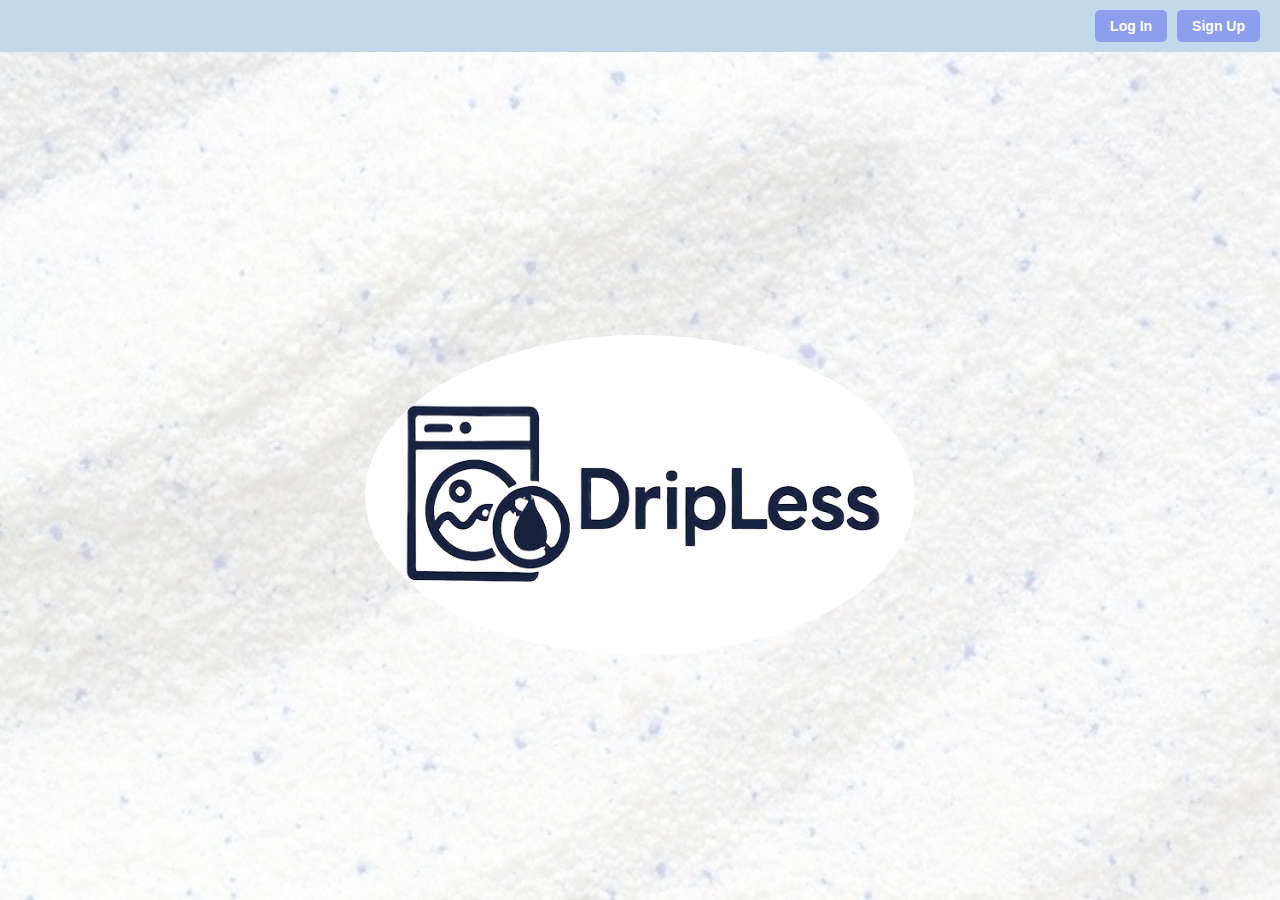
<file: index.html>
<!DOCTYPE html>
<html lang="en">
<head>
    <meta charset="UTF-8">
    <meta name="viewport" content="width=device-width, initial-scale=1.0">
    <title>Landing Page</title>
    <link rel="stylesheet" href="index.css">
</head>
<body>

    <!-- Navbar -->
    <nav class="navbar">
        <h1 class="title"></h1>
        <div class="nav-buttons">
            <button class="btn"><a href="login.html">Log In</a></button>
            <button class="btn"><a href="sign_up.html">Sign Up</a></button>
        </div>
    </nav>

    <!-- Background Image -->
    <img src="gambar/background.png" alt="Website Logo" class="background-image">

    <!-- Logo di tengah -->
    <div class="logo-container">
        <img src="gambar/logo.png" alt="Website Logo" class="logo-img">
    </div>

</body>
</html>
</file>
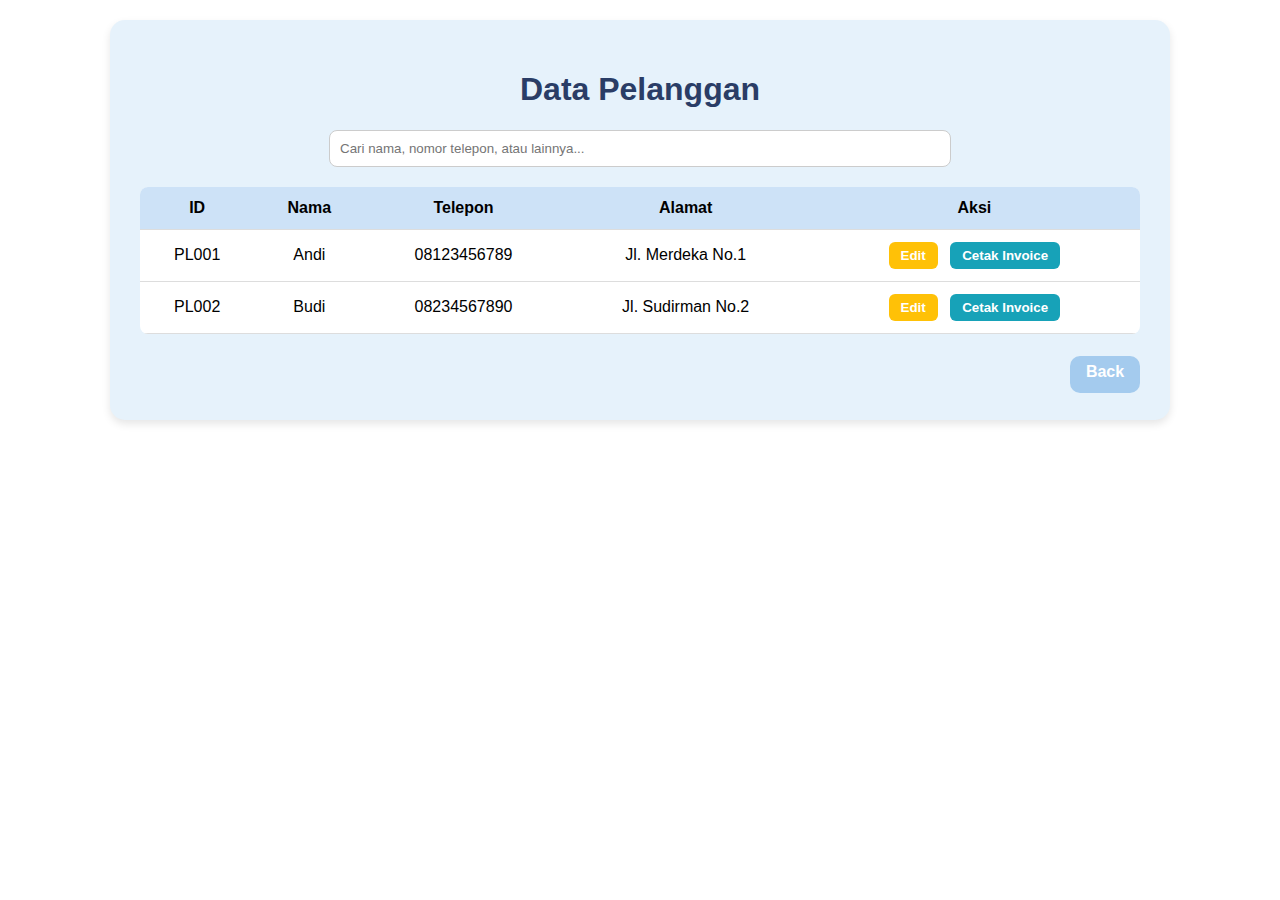
<file: datapelanggan.html>
<!DOCTYPE html>
<html lang="id">
<head>
  <meta charset="UTF-8">
  <title>Data Pelanggan - DripLess</title>
  <style>
    body {
      font-family: 'Segoe UI', sans-serif;
      margin: 0;
      padding: 20px;
    }

    .container {
      max-width: 1000px;
      margin: auto;
      background: #e6f2fb;
      padding: 30px;
      border-radius: 15px;
      box-shadow: 0 4px 8px rgba(0,0,0,0.1);
      height: 340px;
    }

    h1 {
      text-align: center;
      color: #2a3d66;
    }

    .search-bar {
      display: flex;
      justify-content: center;
      margin-bottom: 20px;
    }

    .search-bar input {
      width: 60%;
      padding: 10px;
      border-radius: 8px;
      border: 1px solid #ccc;
    }

    table {
      width: 100%;
      border-collapse: collapse;
      background-color: #fff;
      border-radius: 8px;
      overflow: hidden;
      margin-bottom: 20px;
    }

    th, td {
      padding: 12px;
      text-align: center;
      border-bottom: 1px solid #ddd;
    }

    th {
      background-color: #cde2f7;
    }

    .action-btn {
      padding: 6px 12px;
      border: none;
      border-radius: 6px;
      cursor: pointer;
      margin: 0 4px;
      font-weight: bold;
    }

    .edit-btn {
      background-color: #ffc107;
      color: white;
    }

    .invoice-btn {
      background-color: #17a2b8;
      color: white;
    }

    .modal {
      display: none;
      position: fixed;
      z-index: 1000;
      left: 0;
      top: 0;
      width: 100%;
      height: 100%;
      background-color: rgba(0,0,0,0.5);
      justify-content: center;
      align-items: center;
    }

    .modal-content {
      background-color: #fff;
      padding: 25px;
      border-radius: 10px;
      width: 400px;
      text-align: left;
    }

    .modal-content input {
      width: 100%;
      padding: 10px;
      margin: 10px 0;
      border-radius: 8px;
      border: 1px solid #ccc;
    }

    .save-btn {
      background-color: #28a745;
      color: white;
    }

    .cancel-btn {
      background-color: #6c757d;
      color: white;
    }

    .back-btn {
      width: 70px;
      height: 30px;
      background-color: #a4cbee;
      color: white;
      border: none;
      border-radius: 10px;
      cursor: pointer;
      padding-top: 7px;
      text-align: center;
      text-decoration: none;
      font-weight: bold;
      float: right;
      margin-top: 2px;
    }

    .back-btn:hover {
      background-color: #90b8dd;
    }
  </style>
</head>
<body>
  <div class="container">
    <h1>Data Pelanggan</h1>

    <div class="search-bar">
      <input type="text" id="searchInput" onkeyup="searchCustomer()" placeholder="Cari nama, nomor telepon, atau lainnya...">
    </div>

    <table id="customerTable">
      <thead>
        <tr>
          <th>ID</th>
          <th>Nama</th>
          <th>Telepon</th>
          <th>Alamat</th>
          <th>Aksi</th>
        </tr>
      </thead>
      <tbody>
        <tr>
          <td>PL001</td>
          <td class="nama">Andi</td>
          <td class="telepon">08123456789</td>
          <td class="alamat">Jl. Merdeka No.1</td>
          <td>
            <button class="action-btn edit-btn" onclick="openModal(this)">Edit</button>
            <button class="action-btn invoice-btn" onclick="alert('Mencetak invoice untuk Andi')">Cetak Invoice</button>
          </td>
        </tr>
        <tr>
          <td>PL002</td>
          <td class="nama">Budi</td>
          <td class="telepon">08234567890</td>
          <td class="alamat">Jl. Sudirman No.2</td>
          <td>
            <button class="action-btn edit-btn" onclick="openModal(this)">Edit</button>
            <button class="action-btn invoice-btn" onclick="alert('Mencetak invoice untuk Budi')">Cetak Invoice</button>
          </td>
        </tr>
      </tbody>
    </table>
    <a href="homepage_admin.html" class="back-btn">Back</a>
  </div>

  <!-- Modal Edit -->
  <div class="modal" id="editModal">
    <div class="modal-content">
      <h3>Edit Data Pelanggan</h3>
      <input type="text" id="editNama" placeholder="Nama">
      <input type="text" id="editTelepon" placeholder="Nomor Telepon">
      <input type="text" id="editAlamat" placeholder="Alamat">
      <button class="action-btn save-btn" onclick="saveEdit()">Simpan</button>
      <button class="action-btn cancel-btn" onclick="closeModal()">Batal</button>
    </div>
  </div>

  <script>
    let currentRow = null;

    function openModal(button) {
      currentRow = button.closest('tr');
      document.getElementById('editNama').value = currentRow.querySelector('.nama').innerText;
      document.getElementById('editTelepon').value = currentRow.querySelector('.telepon').innerText;
      document.getElementById('editAlamat').value = currentRow.querySelector('.alamat').innerText;
      document.getElementById('editModal').style.display = 'flex';
    }

    function closeModal() {
      document.getElementById('editModal').style.display = 'none';
    }

    function saveEdit() {
      if (currentRow) {
        currentRow.querySelector('.nama').innerText = document.getElementById('editNama').value;
        currentRow.querySelector('.telepon').innerText = document.getElementById('editTelepon').value;
        currentRow.querySelector('.alamat').innerText = document.getElementById('editAlamat').value;
      }
      closeModal();
    }

    function searchCustomer() {
      const input = document.getElementById('searchInput').value.toLowerCase();
      const rows = document.querySelectorAll('#customerTable tbody tr');
      rows.forEach(row => {
        const nama = row.querySelector('.nama').innerText.toLowerCase();
        const telepon = row.querySelector('.telepon').innerText.toLowerCase();
        const alamat = row.querySelector('.alamat').innerText.toLowerCase();
        row.style.display = (nama.includes(input) || telepon.includes(input) || alamat.includes(input)) ? '' : 'none';
      });
    }
  </script>
</body>
</html>
</file>
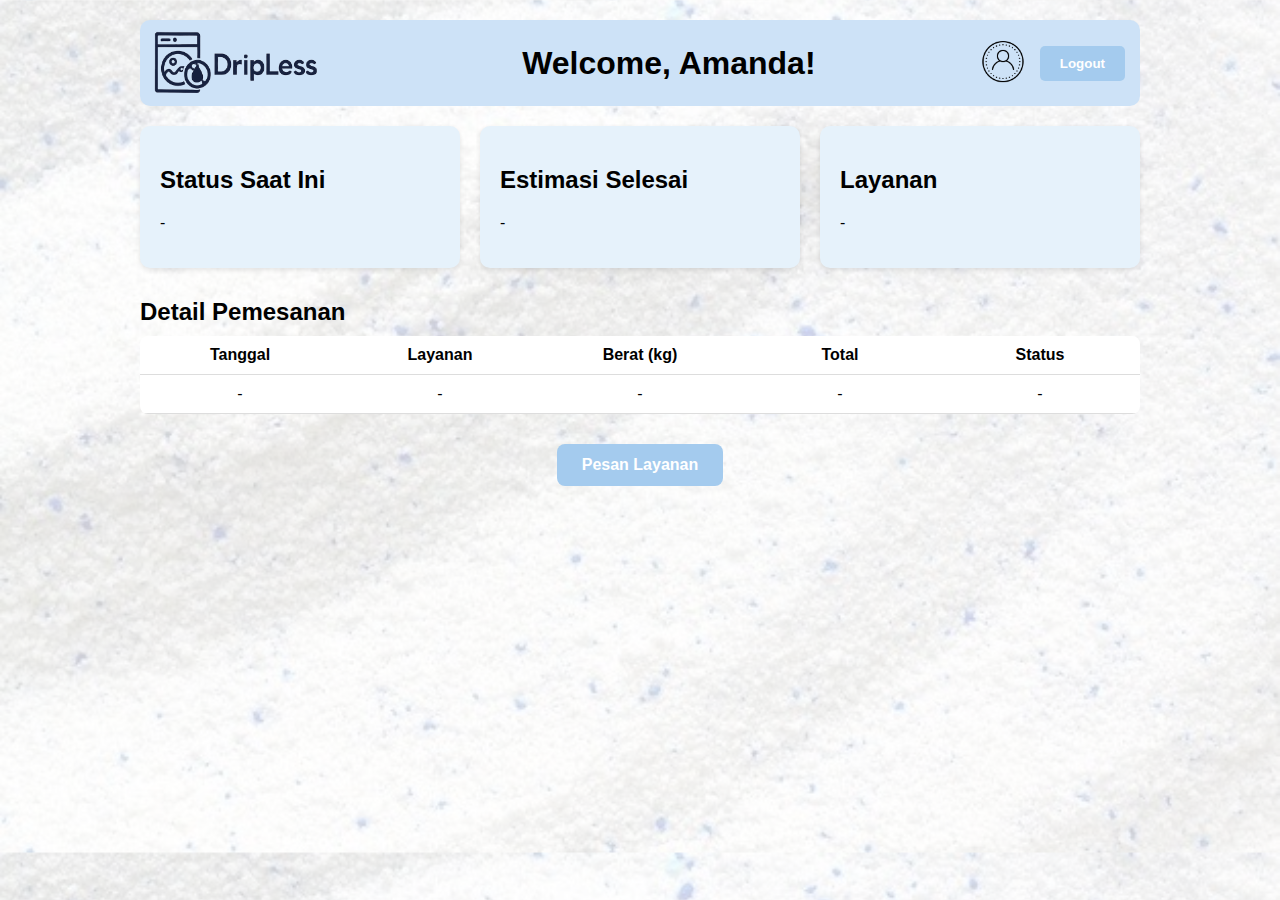
<file: homepage.html>
<!DOCTYPE html>
<html lang="en">
<head>
  <meta charset="UTF-8">
  <title>Dashboard - DripLess</title>
  <link rel="stylesheet" href="homepage.css">
</head>
<body>
    <div class="container">
        <header>
          <img src="gambar/logo.png" alt="DripLess Logo" class="logo">
          <h1>Welcome, Amanda!</h1>
          <div class="header-right">
            <img src="gambar/icons8-test-account-80.png" alt="Profile Picture" class="profile-pic">
            </div> <!-- Placeholder for the profile image -->
            <button class="logout"><a href="index.html">Logout</a>
        </header>

    <section class="status-section">
      <div class="card">
        <h2>Status Saat Ini</h2>
        <p>-</p>
      </div>
      <div class="card">
        <h2>Estimasi Selesai</h2>
        <p>-</p>
      </div>
      <div class="card">
        <h2>Layanan</h2>
        <p>-</p>
      </div>
    </section>

    <section class="order-section">
      <h2>Detail Pemesanan</h2>
      <table>
        <thead>
          <tr>
            <th>Tanggal</th>
            <th>Layanan</th>
            <th>Berat (kg)</th>
            <th>Total</th>
            <th>Status</th>
          </tr>
        </thead>
        <tbody>
          <tr>
            <td>-</td>
            <td>-</td>
            <td>-</td>
            <td>-</td>
            <td>-</td>
          </tr>
        </tbody>
      </table>
    </section>

    <section class="cta">
      <button class="pesan-btn"><a href="pesan.html">Pesan Layanan</a></button>
    </section>
  </div>
</body>
</html>
</file>
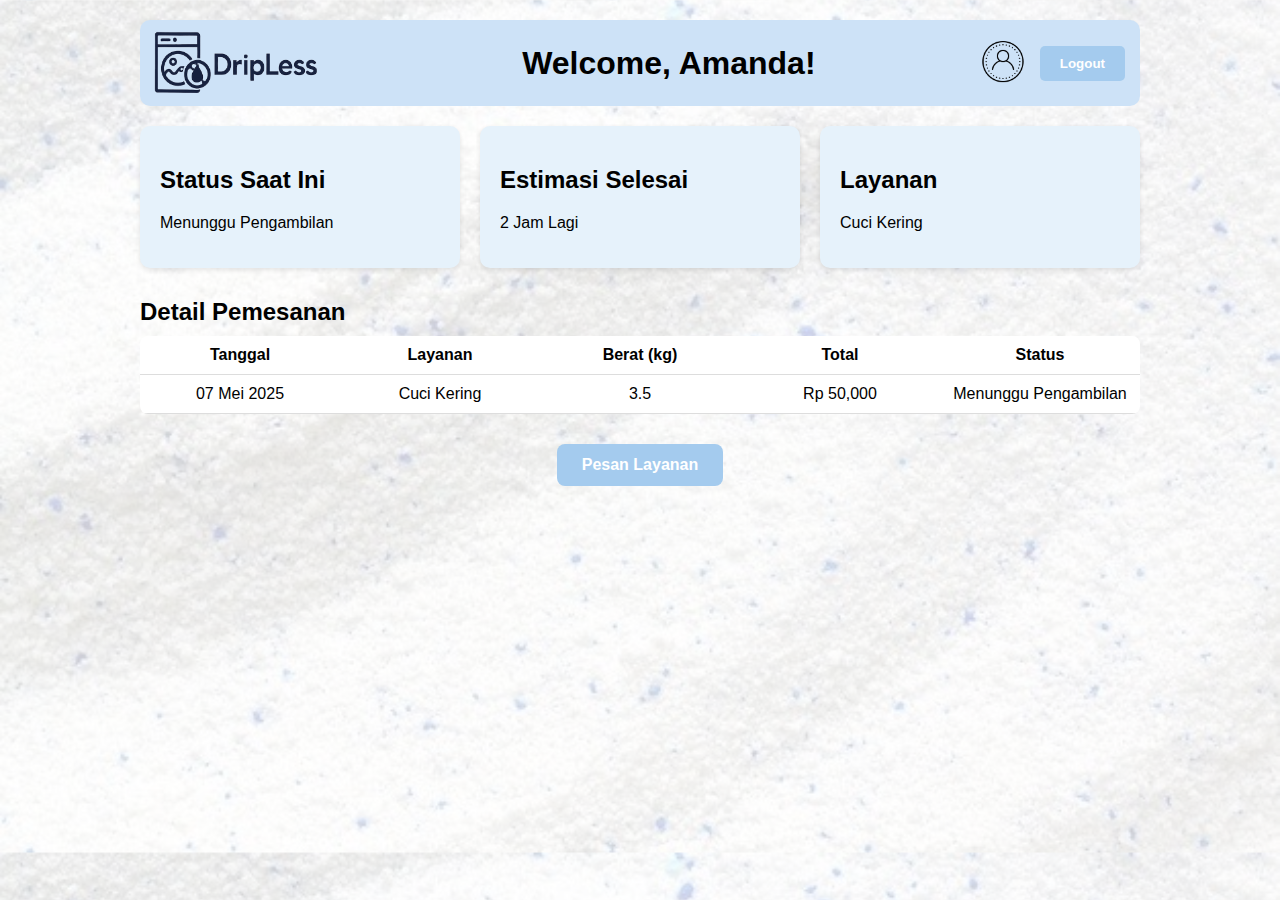
<file: homepage2.html>
<!DOCTYPE html>
<html lang="en">
<head>
  <meta charset="UTF-8">
  <title>Order Tracking - DripLess</title>
  <link rel="stylesheet" href="homepage.css">
</head>
<body>
    <div class="container">
        <header>
          <img src="gambar/logo.png" alt="DripLess Logo" class="logo">
          <h1>Welcome, Amanda!</h1>
          <div class="header-right">
            <img src="gambar/icons8-test-account-80.png" alt="Profile Picture" class="profile-pic">
            </div> <!-- Placeholder for the profile image -->
            <button class="logout"><a href="index.html">Logout</a></button>
        </header>

    <section class="status-section">
      <div class="card">
        <h2>Status Saat Ini</h2>
        <p>Menunggu Pengambilan</p> <!-- Example status -->
      </div>
      <div class="card">
        <h2>Estimasi Selesai</h2>
        <p>2 Jam Lagi</p> <!-- Example time -->
      </div>
      <div class="card">
        <h2>Layanan</h2>
        <p>Cuci Kering</p> <!-- Example service -->
      </div>
    </section>

    <section class="order-section">
      <h2>Detail Pemesanan</h2>
      <table>
        <thead>
          <tr>
            <th>Tanggal</th>
            <th>Layanan</th>
            <th>Berat (kg)</th>
            <th>Total</th>
            <th>Status</th>
          </tr>
        </thead>
        <tbody>
          <tr>
            <td>07 Mei 2025</td>
            <td>Cuci Kering</td>
            <td>3.5</td>
            <td>Rp 50,000</td>
            <td><a href="tracking.html" style=" color:black">Menunggu Pengambilan</a></td>
          </tr>
        </tbody>
      </table>
    </section>

    <section class="cta">
      <button class="pesan-btn"><a href="pesan.html">Pesan Layanan</a></button>
    </section>
  </div>
</body>
</html>
</file>
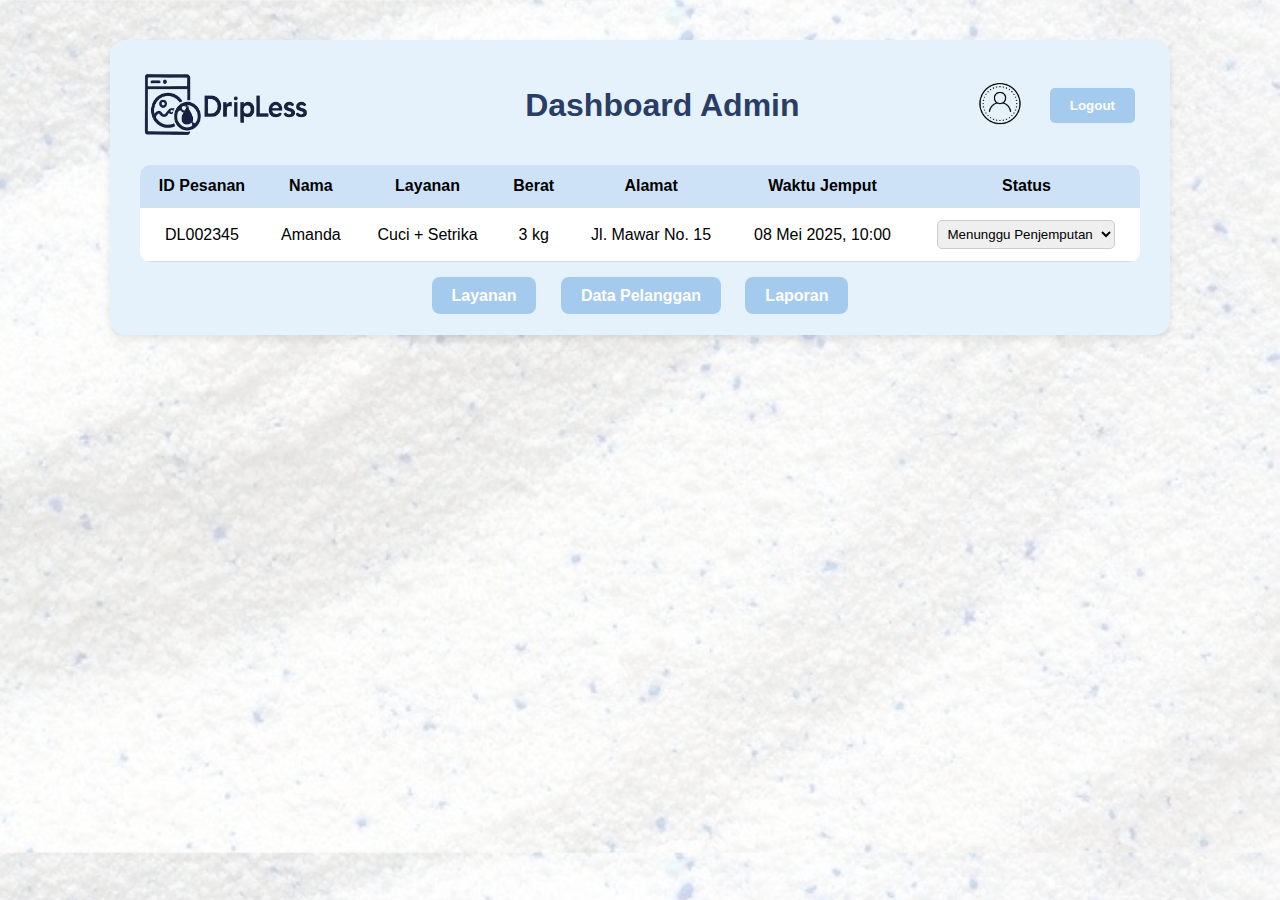
<file: homepage_admin.html>
<!DOCTYPE html>
<html lang="id">
<head>
  <meta charset="UTF-8">
  <title>Dashboard Admin - DripLess</title>
  <style>
    body {
      font-family: 'Segoe UI', sans-serif;
      background-image: url('background.png');
      background-size: cover;
      margin: 0;
      padding: 0;
    }

    h1{
    padding-left: 190px;
  }

    .container {
      max-width: 1000px;
      background-color: #e6f2fb;
      margin: 40px auto;
      padding: 30px;
      border-radius: 15px;
      box-shadow: 0 4px 8px rgba(0,0,0,0.1);
    }

    .header {
      display: flex;
      justify-content: space-between;
      align-items: center;
      margin-bottom: 25px;
      height: 70px;
    }

    .logo {
      width: 50px;
    }

    h1 {
      color: #2a3d66;
    }

    .logout {
      background-color: #a4cbee;
      border: none;
      color: white;
      padding: 8px 16px;
      border-radius: 8px;
      cursor: pointer;
    }

    table {
      width: 100%;
      border-collapse: collapse;
      background-color: white;
      border-radius: 10px;
      overflow: hidden;
    }

    th, td {
      padding: 12px;
      text-align: center;
      border-bottom: 1px solid #ddd;
    }

    th {
      background-color: #cde2f7;
    }

    select {
      padding: 5px;
      border-radius: 5px;
      border: 1px solid #ccc;
    }

    .logo {
    width: 170px;
    height: 70px;
  }

    .nav {
      margin-top: 25px;
      text-align: center;
    }

    .nav a {
      text-decoration: none;
      margin: 0 10px;
      background-color: #a4cbee;
      padding: 10px 20px;
      border-radius: 8px;
      color: white;
      font-weight: bold;
    }

    .nav a:hover {
      background-color: #6189e6;
    }

    .logout {
    background-color: #a4cbee;
    border: none;
    padding: 10px 20px;
    border-radius: 5px;
    color: #fff;
    cursor: pointer;
    margin-right: 5px;
    font-weight: bold;
  }
  
  .profile-pic{
    height:50px;
    width: 50px;
    margin-left: 150px;
  }

  a{
    text-decoration: none;
    color: white;
  }

  .logout:hover{
    background-color: #6189e6;
  }
  </style>
</head>
<body>
  <div class="container">
    <div class="header">
      <img src="gambar/logo.png" alt="DripLess Logo" class="logo">
      <h1>Dashboard Admin</h1>
      <div class="header-right">
        <img src="gambar/icons8-test-account-80.png" alt="Profile Picture" class="profile-pic">
        </div> <!-- Placeholder for the profile image -->
        <button class="logout"><a href="index.html">Logout</a>
    </div>

    <table>
      <thead>
        <tr>
          <th>ID Pesanan</th>
          <th>Nama</th>
          <th>Layanan</th>
          <th>Berat</th>
          <th>Alamat</th>
          <th>Waktu Jemput</th>
          <th>Status</th>
        </tr>
      </thead>
      <tbody>
        <tr>
          <td>DL002345</td>
          <td>Amanda</td>
          <td>Cuci + Setrika</td>
          <td>3 kg</td>
          <td>Jl. Mawar No. 15</td>
          <td>08 Mei 2025, 10:00</td>
          <td>
            <select>
              <option>Menunggu Penjemputan</option>
              <option>Dalam Penjemputan</option>
              <option>Sedang Diproses</option>
              <option>Selesai</option>
            </select>
          </td>
        </tr>
        <!-- Tambahkan baris lainnya dari database -->
      </tbody>
    </table>

    <div class="nav">
      <a href="layanan_admin.html">Layanan</a>
      <a href="datapelanggan.html">Data Pelanggan</a>
      <a href="laporan.html">Laporan</a>
    </div>
  </div>
</body>
</html>
</file>
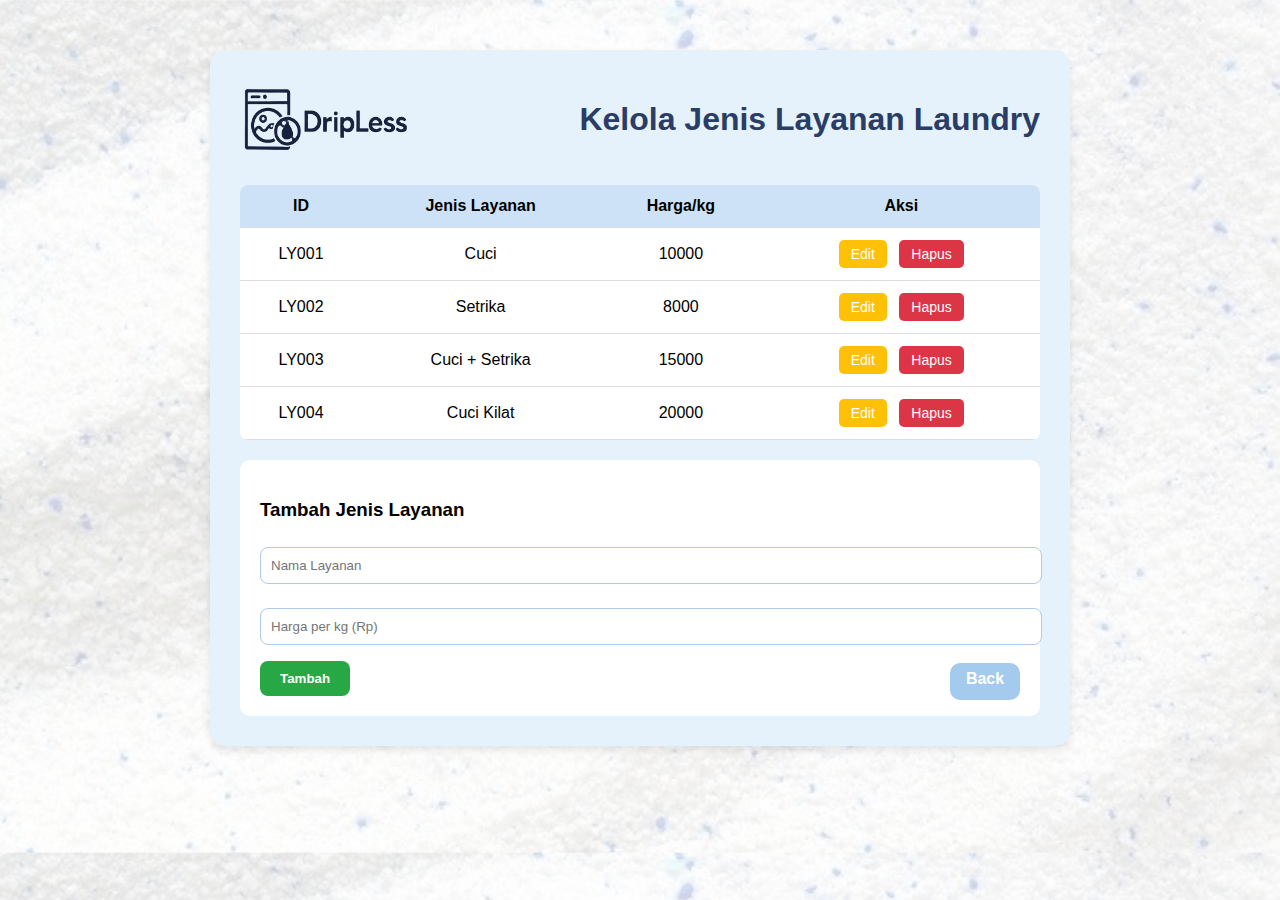
<file: layanan_admin.html>
<!DOCTYPE html>
<html lang="id">
<head>
  <meta charset="UTF-8">
  <title>Kelola Jenis Layanan - DripLess</title>
  <style>
    body {
      font-family: 'Segoe UI', sans-serif;
      background-image: url('background.png');
      background-size: cover;
      margin: 0;
      padding: 0;
    }

    .container {
      max-width: 800px;
      background-color: #e6f2fb;
      margin: 50px auto;
      padding: 30px;
      border-radius: 15px;
      box-shadow: 0 4px 8px rgba(0,0,0,0.1);
    }

    .header {
      display: flex;
      align-items: center;
      justify-content: space-between;
      margin-bottom: 25px;
    }

    .logo {
      width: 170px;
      height: 70px;
    }

    h1 {
      color: #2a3d66;
    }

    table {
      width: 100%;
      border-collapse: collapse;
      background-color: #fff;
      border-radius: 8px;
      overflow: hidden;
      margin-bottom: 20px;
    }

    th, td {
      padding: 12px;
      text-align: center;
      border-bottom: 1px solid #ddd;
    }

    th {
      background-color: #cde2f7;
    }

    .action-btn {
      padding: 6px 12px;
      border: none;
      border-radius: 5px;
      cursor: pointer;
      font-size: 14px;
      margin: 0 4px;
    }

    .edit-btn {
      background-color: #ffc107;
      color: white;
    }

    .delete-btn {
      background-color: #dc3545;
      color: white;
    }

    .add-form {
      background-color: #ffffff;
      padding: 20px;
      border-radius: 10px;
    }

    .add-form input {
      width: 100%;
      padding: 10px;
      margin-top: 8px;
      margin-bottom: 16px;
      border: 1px solid #aacbeb;
      border-radius: 8px;
    }

    .add-btn {
      background-color: #28a745;
      color: white;
      padding: 10px 20px;
      border: none;
      border-radius: 8px;
      cursor: pointer;
      font-weight: bold;
    }

    .add-btn:hover {
      background-color: #218838;
    }

    .modal {
      display: none;
      position: fixed;
      z-index: 1000;
      left: 0;
      top: 0;
      width: 100%;
      height: 100%;
      background-color: rgba(0, 0, 0, 0.5);
      justify-content: center;
      align-items: center;
    }

    .modal-content {
      background-color: #fff;
      padding: 25px;
      border-radius: 10px;
      width: 400px;
      text-align: center;
    }

    .modal-content input {
      width: 100%;
      padding: 10px;
      margin: 10px 0;
      border-radius: 8px;
      border: 1px solid #ccc;
    }

    .modal-content button {
      padding: 10px 15px;
      border: none;
      border-radius: 8px;
      cursor: pointer;
      margin: 5px;
      font-weight: bold;
    }

    .save-btn {
      background-color: #007bff;
      color: white;
    }

    .cancel-btn {
      background-color: #6c757d;
      color: white;
    }

    .back-btn {
      width: 70px;
      height: 30px;
      background-color: #a4cbee;
      color: white;
      border: none;
      border-radius: 10px;
      cursor: pointer;
      padding-top: 7px;
      text-align: center;
      text-decoration: none;
      font-weight: bold;
      float: right;
      margin-top: 2px;
    }

    .back-btn:hover {
      background-color: #90b8dd;
    }
  </style>
</head>
<body>
  <div class="container">
    <div class="header">
      <img src="gambar/logo.png" alt="DripLess Logo" class="logo">
      <h1>Kelola Jenis Layanan Laundry</h1>
    </div>

    <table id="layananTable">
      <thead>
        <tr>
          <th>ID</th>
          <th>Jenis Layanan</th>
          <th>Harga/kg</th>
          <th>Aksi</th>
        </tr>
      </thead>
      <tbody>
        <tr>
          <td>LY001</td>
          <td class="nama">Cuci</td>
          <td class="harga">10000</td>
          <td>
            <button class="action-btn edit-btn" onclick="openModal(this)">Edit</button>
            <button class="action-btn delete-btn" onclick="deleteRow(this)">Hapus</button>
          </td>
        </tr>
        <tr>
          <td>LY002</td>
          <td class="nama">Setrika</td>
          <td class="harga">8000</td>
          <td>
            <button class="action-btn edit-btn" onclick="openModal(this)">Edit</button>
            <button class="action-btn delete-btn" onclick="deleteRow(this)">Hapus</button>
          </td>
        </tr>
        <tr>
          <td>LY003</td>
          <td class="nama">Cuci + Setrika</td>
          <td class="harga">15000</td>
          <td>
            <button class="action-btn edit-btn" onclick="openModal(this)">Edit</button>
            <button class="action-btn delete-btn" onclick="deleteRow(this)">Hapus</button>
          </td>
        </tr>
        <tr>
          <td>LY004</td>
          <td class="nama">Cuci Kilat</td>
          <td class="harga">20000</td>
          <td>
            <button class="action-btn edit-btn" onclick="openModal(this)">Edit</button>
            <button class="action-btn delete-btn" onclick="deleteRow(this)">Hapus</button>
          </td>
        </tr>
      </tbody>
    </table>

    <div class="add-form">
      <h3>Tambah Jenis Layanan</h3>
      <form id="addForm">
        <input type="text" id="newNama" placeholder="Nama Layanan" required>
        <input type="number" id="newHarga" placeholder="Harga per kg (Rp)" required>
        <button type="submit" class="add-btn">Tambah</button>
        <a href="homepage_admin.html" class="back-btn">Back</a>
      </form>
    </div>
  </div>

  <div class="modal" id="editModal">
    <div class="modal-content">
      <h3>Edit Layanan</h3>
      <input type="text" id="editNama" placeholder="Nama Layanan">
      <input type="number" id="editHarga" placeholder="Harga per kg">
      <button class="save-btn" onclick="saveEdit()">Simpan</button>
    </div>
    <button class="cancel-btn" onclick="closeModal()">Batal</button>
  </div>

  <script>
    let currentRow = null;

    function openModal(button) {
      currentRow = button.closest('tr');
      const nama = currentRow.querySelector(".nama").innerText;
      const harga = currentRow.querySelector(".harga").innerText;

      document.getElementById("editNama").value = nama;
      document.getElementById("editHarga").value = harga;

      document.getElementById("editModal").style.display = "flex";
    }

    function closeModal() {
      document.getElementById("editModal").style.display = "none";
    }

    function saveEdit() {
      const newNama = document.getElementById("editNama").value.trim();
      const newHarga = document.getElementById("editHarga").value.trim();

      if (!newNama || !newHarga) return;

      if (currentRow) {
        currentRow.querySelector(".nama").innerText = newNama;
        currentRow.querySelector(".harga").innerText = newHarga;
      }

      closeModal();
    }

    function deleteRow(button) {
      const row = button.closest('tr');
      const nama = row.querySelector(".nama").innerText;
      if (confirm(`Yakin ingin menghapus layanan "${nama}"?`)) {
        row.remove();
      }
    }

    document.getElementById("addForm").addEventListener("submit", function(e) {
      e.preventDefault();

      const nama = document.getElementById("newNama").value.trim();
      const harga = document.getElementById("newHarga").value.trim();

      if (!nama || !harga) return;

      const table = document.querySelector("#layananTable tbody");
      const rowCount = table.querySelectorAll("tr").length;
      const newId = "LY" + String(rowCount + 1).padStart(3, '0');

      const row = document.createElement("tr");
      row.innerHTML = `
        <td>${newId}</td>
        <td class="nama">${nama}</td>
        <td class="harga">${harga}</td>
        <td>
          <button class="action-btn edit-btn" onclick="openModal(this)">Edit</button>
          <button class="action-btn delete-btn" onclick="deleteRow(this)">Hapus</button>
        </td>
      `;

      table.appendChild(row);

      document.getElementById("newNama").value = "";
      document.getElementById("newHarga").value = "";
    });
  </script>
</body>
</html>
</file>
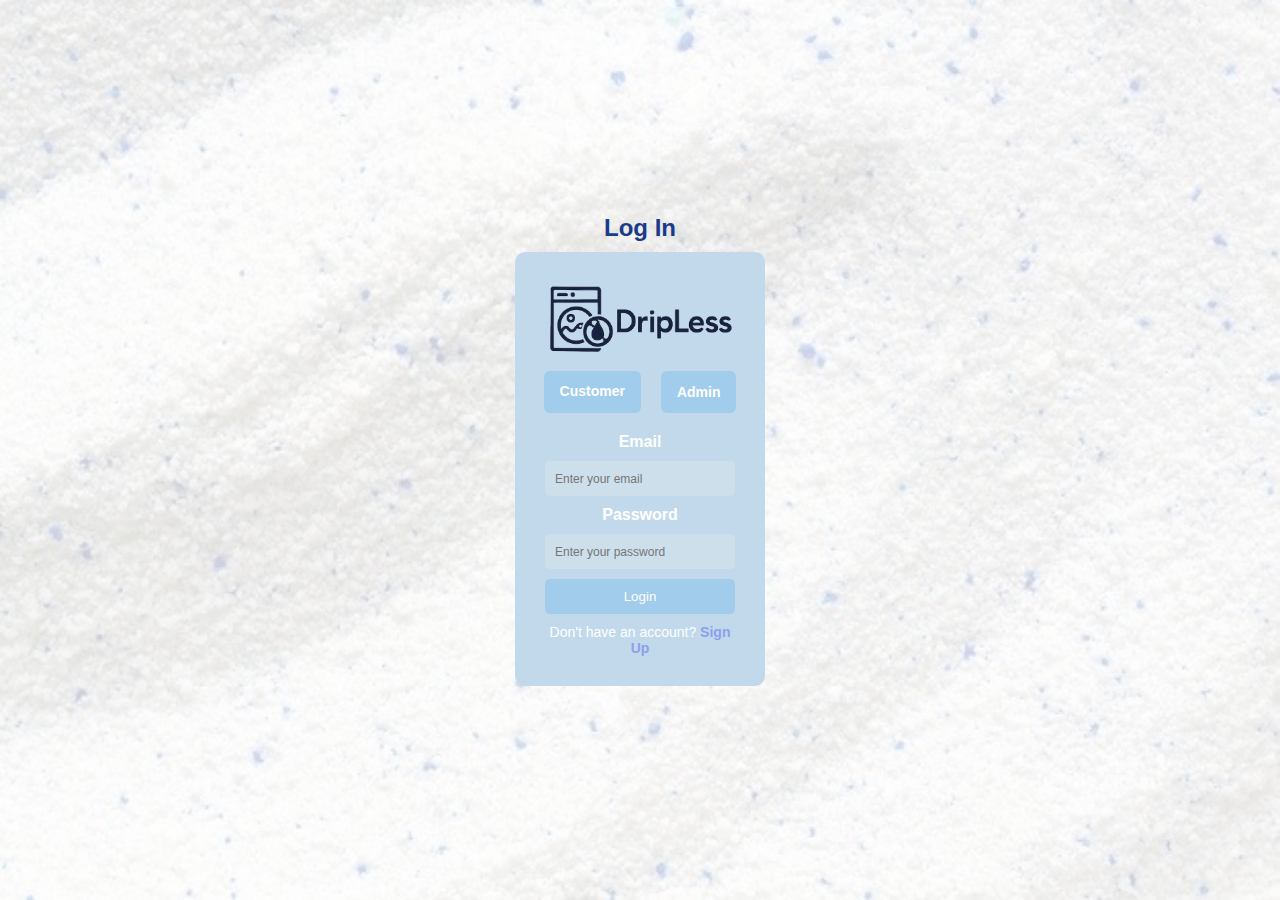
<file: login.html>
<!DOCTYPE html>
<html lang="en">
<head>
    <meta charset="UTF-8">
    <meta name="viewport" content="width=device-width, initial-scale=1.0">
    <title>Login</title>
    <link rel="stylesheet" href="common1.css">
    <link rel="stylesheet" href="login.css">
    <style>
        .role-selection {
            display: flex;
            justify-content: center;
            gap: 20px;
            margin: 20px 0;
            margin-top: -5px;
        }

        .role-button, .role-button1 {
        padding: 13px 16px;
        font-size: 14px;
        background-color: #a2ccec;
        color: white;
        border: none;
        border-radius: 6px;
        text-decoration: none;
        font-weight:bold;
        transition: background-color 0.3s;
        }

        a.role-button1{
            padding-top:12px;
        }

        .role-button:hover, .role-button1:hover {
            background-color: #6189e6;
        }

        h2{
            color: #193b8a;
        }
        
    </style>
</head>
<body>
    <img src="gambar/background.png" alt="Website Background" class="background-image">
    <div class="container">
        <h2>Log In</h2>
        <div class="login-box">
            <!-- Logo Website -->
            <img src="gambar/logo.png" alt="Website Logo" class="logo">

            <!-- Tombol Pilih Role -->
            <div class="role-selection">
                <a href="login_customer.html" class="role-button1">Customer</a>
                <a href="login_owner.html" class="role-button">Admin</a>
            </div>

            <!-- Form -->
            <form id="loginForm">
                <label>Email</label>
                <input type="email" id="email" placeholder="Enter your email" readonly disabled>

                <label>Password</label>
                <input type="password" id="password" placeholder="Enter your password" readonly disabled>

                <button type="submit">Login</button>
            </form>

            <p>Don't have an account? <a href="sign_up.html">Sign Up</a></p>
        </div>
    </div>

    <script>
        document.getElementById("loginForm").addEventListener("submit", function(event) {
            event.preventDefault();

            let email = document.getElementById("email").value.trim();
            let password = document.getElementById("password").value.trim();

            if (email !== "" && password !== "") {
                window.location.href = "homepage.html";
            } else {
                alert("Please fill in all fields correctly.");
            }
        });
    </script>
    </script>
</body>
</html>
</file>
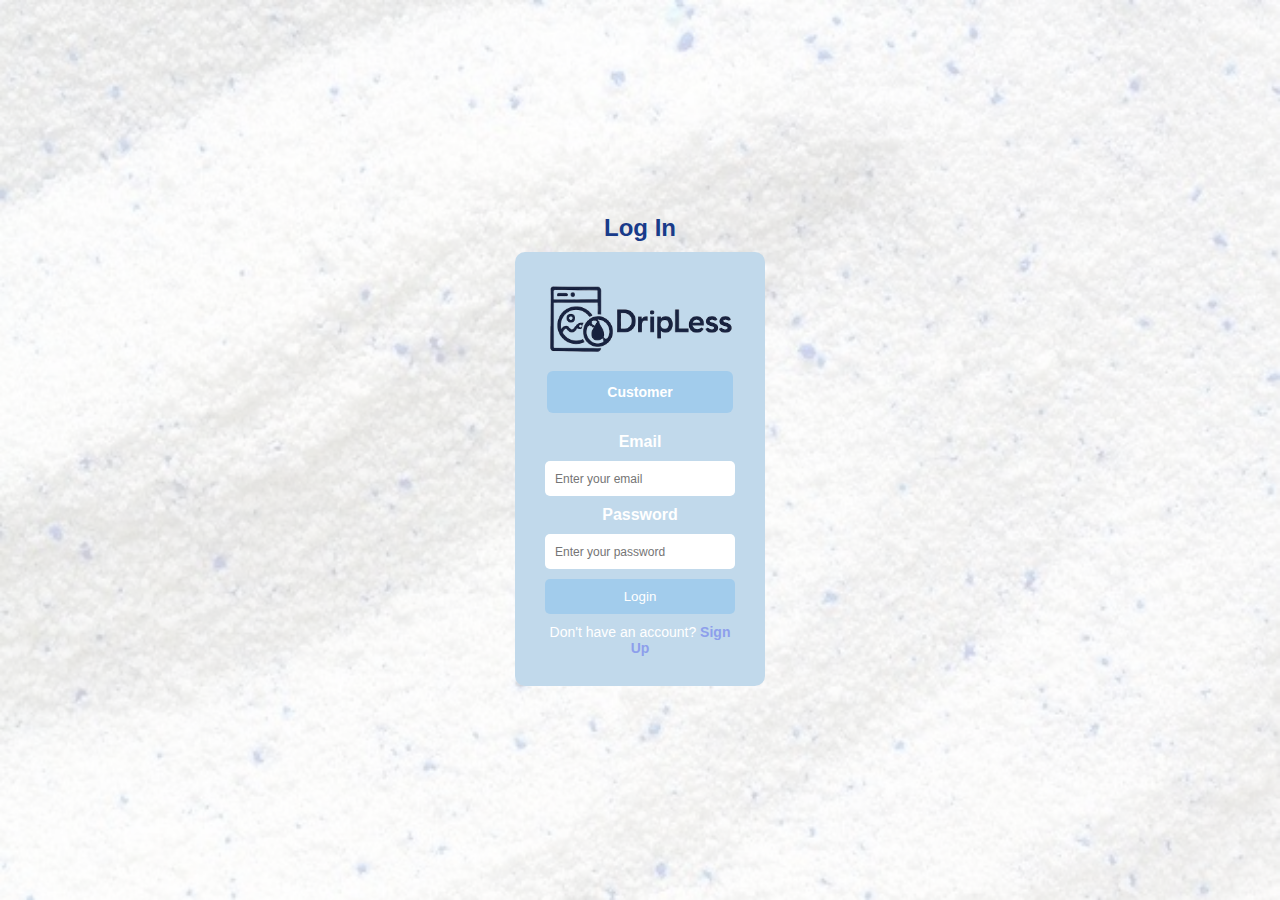
<file: login_customer.html>
<!DOCTYPE html>
<html lang="en">
<head>
    <meta charset="UTF-8">
    <meta name="viewport" content="width=device-width, initial-scale=1.0">
    <title>Login Customer</title>
    <link rel="stylesheet" href="common1.css">
    <link rel="stylesheet" href="login_customer.css">
    <style>
        .role-selection {
            display: flex;
            justify-content: center;
            gap: 20px;
            margin: 20px 0;
            margin-top: -5px;
        }

        .role-button{
        padding: 13px 60px;
        font-size: 14px;
        background-color: #a2ccec;
        color: white;
        border: none;
        border-radius: 6px;
        text-decoration: none;
        font-weight:bold;
        transition: background-color 0.3s;
        }

        a.role-button1{
            padding-top:12px;
        }

        .role-button:hover, .role-button1:hover {
            background-color: #6189e6;
        }
        
        h2{
            color: #193b8a;
        }

    </style>
</head>
<body>
    <img src="gambar/background.png" alt="Website Background" class="background-image">
    <div class="container">
        <h2>Log In</h2>
        <div class="login-box">
            <!-- Logo Website -->
            <img src="gambar/logo.png" alt="Website Logo" class="logo">

            <!-- Tombol Pilih Role -->
            <div class="role-selection">
                <a href="login.html" class="role-button">Customer</a>
            </div>

            <!-- Form -->
            <form id="loginForm" action="login_customer.php" method="POST">
                <label>Email</label>
                <input type="email" name="email" id="email" placeholder="Enter your email" required>

                <label>Password</label>
                <input type="password" name="password" id="password" placeholder="Enter your password" required>

                <button type="submit">Login</button>
            </form>

            <p>Don't have an account? <a href="sign_up.html">Sign Up</a></p>
        </div>
    </div>
</body>
</html>
</file>
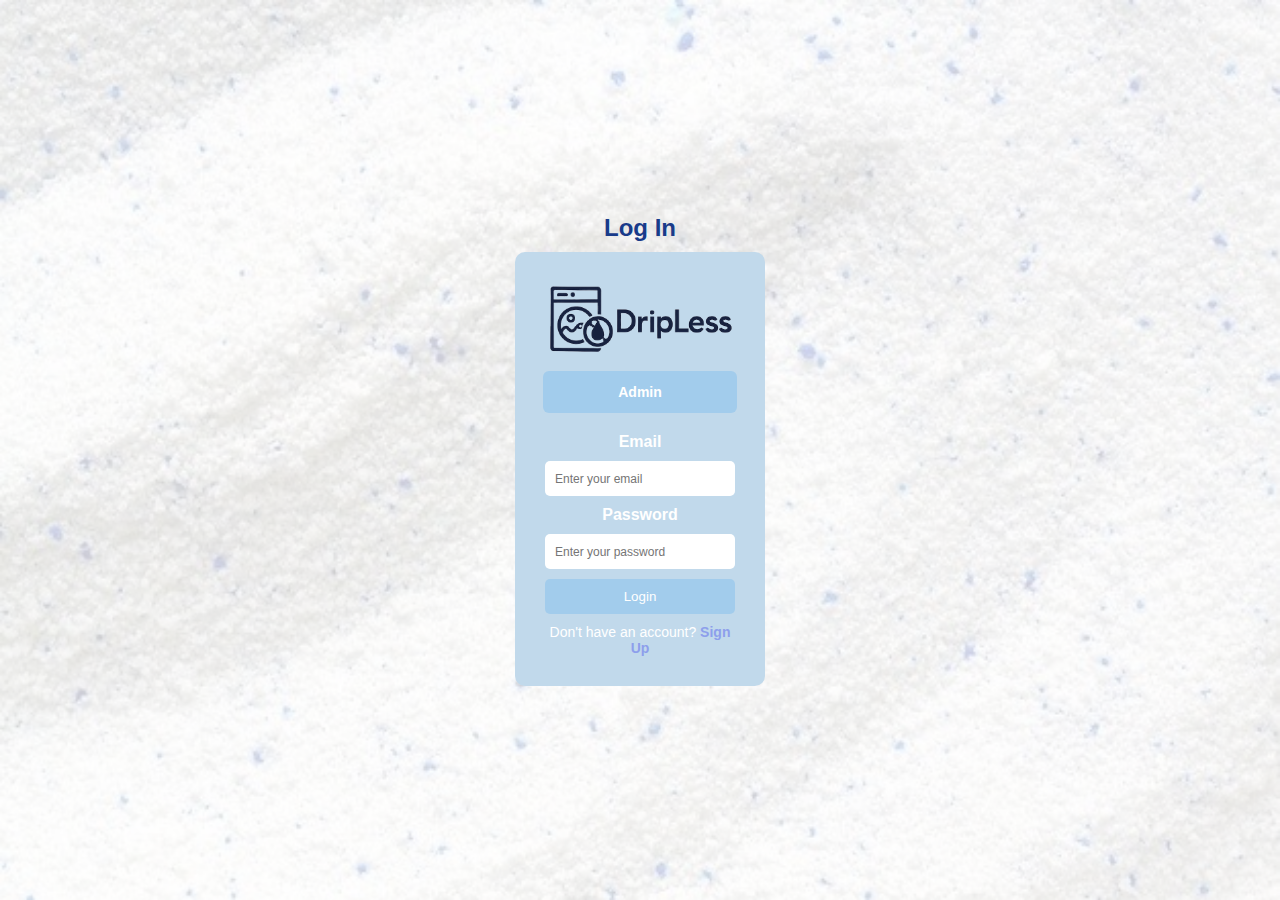
<file: login_owner.html>
<!DOCTYPE html>
<html lang="en">
<head>
    <meta charset="UTF-8">
    <meta name="viewport" content="width=device-width, initial-scale=1.0">
    <title>Login Customer</title>
    <link rel="stylesheet" href="common1.css">
    <link rel="stylesheet" href="login_customer.css">
    <style>
        .role-selection {
            display: flex;
            justify-content: center;
            gap: 20px;
            margin: 20px 0;
            margin-top: -5px;
        }

        .role-button{
        padding: 13px 75px;
        font-size: 14px;
        background-color: #a2ccec;
        color: white;
        border: none;
        border-radius: 6px;
        text-decoration: none;
        font-weight:bold;
        transition: background-color 0.3s;
        }

        a.role-button1{
            padding-top:12px;
        }

        .role-button:hover, .role-button1:hover {
            background-color: #6189e6;
        }

        h2{
            color: #193b8a;
        }
        
    </style>
</head>
<body>
    <img src="gambar/background.png" alt="Website Background" class="background-image">
    <div class="container">
        <h2>Log In</h2>
        <div class="login-box">
            <!-- Logo Website -->
            <img src="gambar/logo.png" alt="Website Logo" class="logo">

            <!-- Tombol Pilih Role -->
            <div class="role-selection">
                <a href="login.html" class="role-button">Admin</a>
            </div>

            <!-- Form -->
            <form id="loginForm" action="login_owner.php" method="POST">
                <label>Email</label>
                <input type="email" id="email" placeholder="Enter your email" required>

                <label>Password</label>
                <input type="password" id="password" placeholder="Enter your password" required>

                <button type="submit">Login</button>
            </form>

            <p>Don't have an account? <a href="sign_up.html">Sign Up</a></p>
        </div>
    </div>
</body>
</html>
</file>
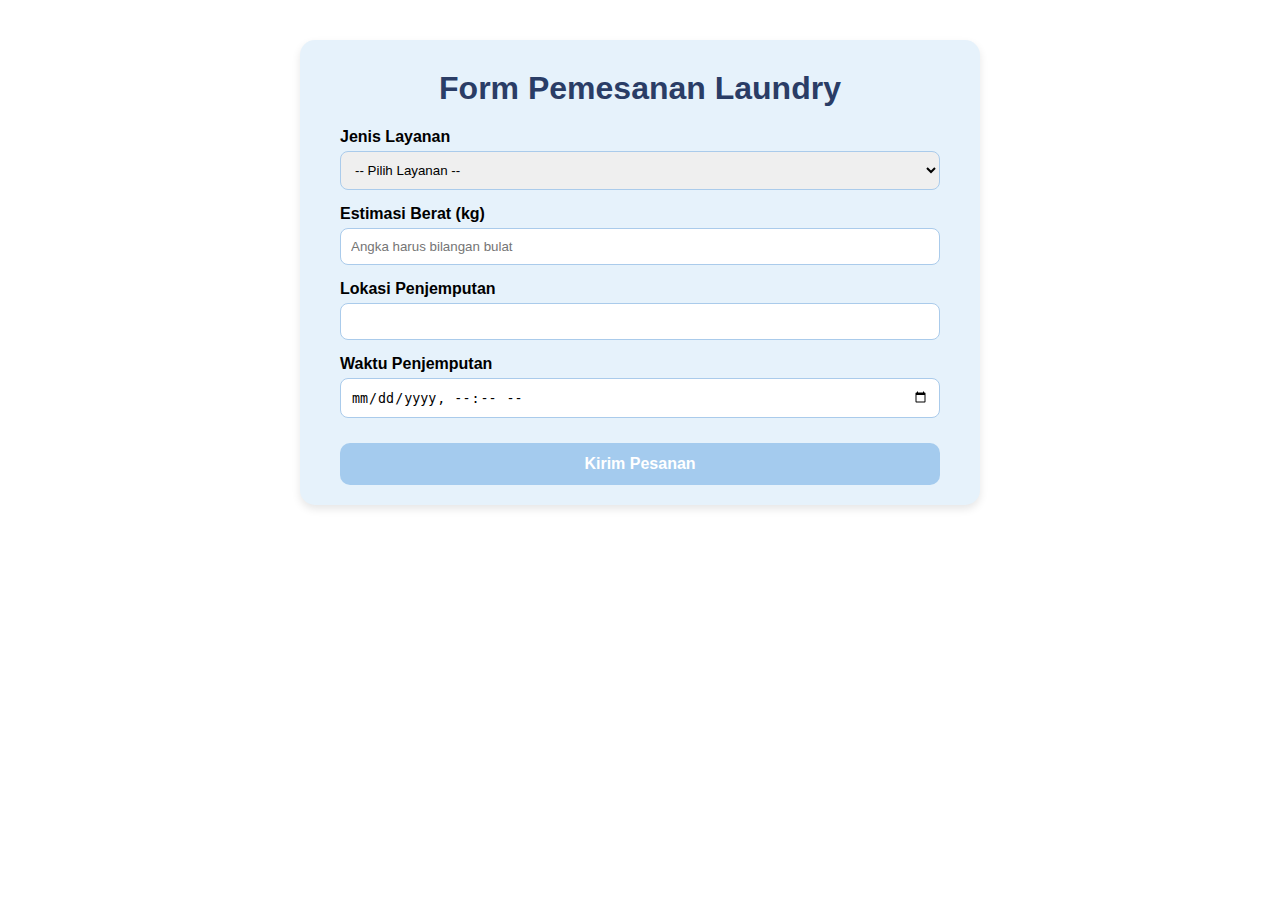
<file: pesan.html>
<!DOCTYPE html>
<html lang="id">
<head>
  <meta charset="UTF-8">
  <title>Pesan Layanan - DripLess</title>
  <style>
    body {
      font-family: 'Segoe UI', sans-serif;
      background-size: cover;
      margin: 0;
      padding: 0;
    }

    .container {
      max-width: 600px;
      background-color: #e6f2fb;
      margin: 40px auto;
      padding: 20px 40px;
      border-radius: 15px;
      box-shadow: 0 4px 8px rgba(0,0,0,0.1);
    }

    h1 {
      text-align: center;
      color: #2a3d66;
      margin-top: 10px;
    }

    label {
      display: block;
      margin-top: 15px;
      font-weight: bold;
    }

    input, select {
      width: 100%;
      padding: 10px;
      border: 1px solid #aacbeb;
      border-radius: 8px;
      margin-top: 5px;
      box-sizing: border-box;
    }

    button, .back-btn {
      width: 100%;
      background-color: #a4cbee;
      color: white;
      padding: 12px;
      margin-top: 25px;
      border: none;
      border-radius: 10px;
      cursor: pointer;
      font-size: 16px;
      text-align: center;
      text-decoration: none;
      display: inline-block;
      font-weight: bold;
    }

    button:hover, .back-btn:hover {
      background-color: #90b8dd;
    }

    .order-details p {
      background-color: #fff;
      padding: 10px 15px;
      border-radius: 8px;
      margin: 8px 0;
    }

    #confirmation {
      display: none;
      text-align: center;
    }
  </style>
</head>
<body>
  <div class="container">

    <!-- FORM -->
    <div id="form-section">
      <h1>Form Pemesanan Laundry</h1>
      <form id="orderForm">
        <label for="layanan">Jenis Layanan</label>
        <select id="layanan" name="layanan" required>
          <option value="">-- Pilih Layanan --</option>
          <option value="Cuci">Cuci</option>
          <option value="Setrika">Setrika</option>
          <option value="Cuci + Setrika">Cuci + Setrika</option>
          <option value="Cuci Kilat">Cuci Kilat</option>
        </select>

        <label for="berat">Estimasi Berat (kg)</label>
        <input type="number" id="berat" name="berat" min="1" required placeholder="Angka harus bilangan bulat">

        <label for="lokasi">Lokasi Penjemputan</label>
        <input type="text" id="lokasi" name="lokasi" required>

        <label for="waktu">Waktu Penjemputan</label>
        <input type="datetime-local" id="waktu" name="waktu" required>

        <button type="submit">Kirim Pesanan</button>
      </form>
    </div>

    <!-- KONFIRMASI -->
    <div id="confirmation">
      <h1>Pesanan Berhasil Dibuat!</h1>
      <p class="success-msg">Terima kasih telah menggunakan layanan DripLess.</p>
      <div class="order-details" id="orderDetails"></div>
      <a href="homepage2.html" class="back-btn">Kembali ke Dashboard</a>
    </div>
  </div>

  <script>
    const form = document.getElementById('orderForm');
    const formSection = document.getElementById('form-section');
    const confirmation = document.getElementById('confirmation');
    const orderDetails = document.getElementById('orderDetails');

    form.addEventListener('submit', function(e) {
      e.preventDefault(); // cegah reload

      // Ambil nilai input
      const layanan = document.getElementById('layanan').value;
      const berat = document.getElementById('berat').value;
      const lokasi = document.getElementById('lokasi').value;
      const waktu = document.getElementById('waktu').value;

      // Format waktu lokal
      const waktuFormatted = new Date(waktu).toLocaleString('id-ID', {
        dateStyle: 'long', timeStyle: 'short'
      });

      // Masukkan ke bagian konfirmasi
      orderDetails.innerHTML = `
        <p><strong>Jenis Layanan:</strong> ${layanan}</p>
        <p><strong>Berat:</strong> ${berat} kg</p>
        <p><strong>Lokasi Penjemputan:</strong> ${lokasi}</p>
        <p><strong>Waktu Penjemputan:</strong> ${waktuFormatted}</p>
        <p><strong>Status:</strong> Menunggu Penjemputan</p>
      `;

      // Tampilkan konfirmasi
      formSection.style.display = 'none';
      confirmation.style.display = 'block';
    });
  </script>
</body>
</html>
</file>
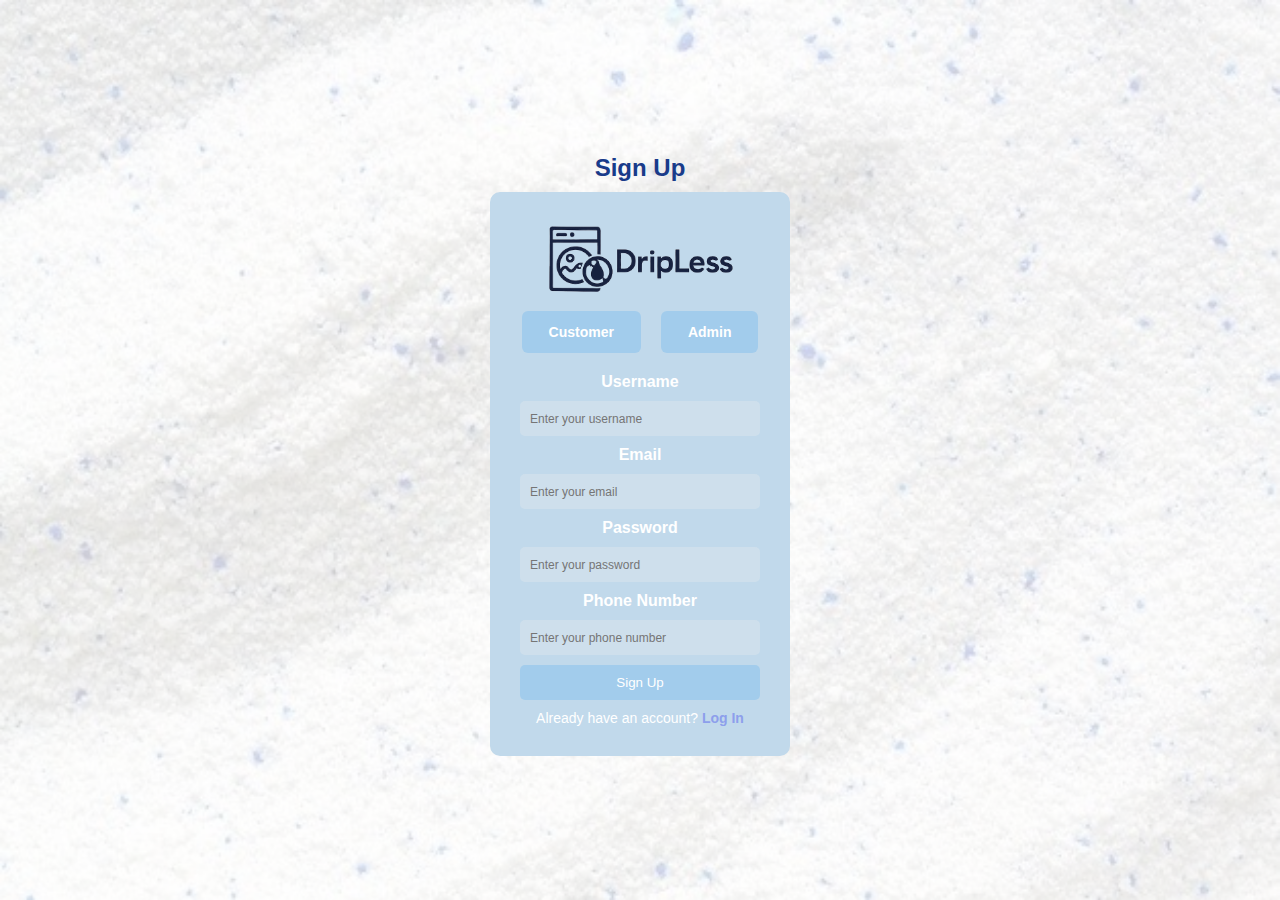
<file: sign_up.html>
<!DOCTYPE html>
<html lang="en">
<head>
    <meta charset="UTF-8">
    <meta name="viewport" content="width=device-width, initial-scale=1.0">
    <title>Sign Up</title>
    <link rel="stylesheet" href="common1.css">
    <link rel="stylesheet" href="sign_up.css">
    <style>
      .role-selection {
            display: flex;
            justify-content: center;
            gap: 20px;
            margin: 20px 0;
            margin-top: -5px;
        }

        .role-button, .role-button1 {
        padding: 13px 27px;
        font-size: 14px;
        background-color: #a2ccec;
        color: white;
        border: none;
        border-radius: 6px;
        text-decoration: none;
        font-weight:bold;
        transition: background-color 0.3s;
        }

        .role-button:hover, .role-button1:hover {
            background-color: #6189e6;
            text-decoration: none;
        }

        h2{
            color: #193b8a;
            margin-top: 20px;
        }

        #signupForm{
            font-weight: bold;
        }

    </style>
</head>
<body>
    <img src="gambar/background.png" alt="Website Logo" class="background-image">
    <div class="container">
        <h2>Sign Up</h2>
        <div class="signup-box">
            <img src="gambar/logo.png" alt="Website Logo" class="logosignup">

            <div class="role-selection">
                <a href="signup_customer.html" class="role-button1">Customer</a>
                <a href="signup_owner.html" class="role-button">Admin</a>
            </div>

            <!-- Form -->
            <form id="signupForm">
                <label>Username</label>
                <input type="text" id="username" placeholder="Enter your username" readonly disabled>
            
                <label>Email</label>
                <input type="email" id="email" placeholder="Enter your email" readonly disabled>
            
                <label>Password</label>
                <input type="password" id="password" placeholder="Enter your password" readonly disabled>
            
                <label>Phone Number</label>
                <input type="tel" id="phone" placeholder="Enter your phone number" readonly disabled maxlength="13" 
                    oninput="validatePhoneNumber(this)">
            
                <button type="submit">Sign Up</button>
            </form>

            <p>Already have an account? <a href="login.html">Log In</a></p>
        </div>
    </div>

    <script>
        function validatePhoneNumber(input) {
            // Hapus karakter non-numeric
            input.value = input.value.replace(/\D/g, '');

            // Batasi panjang maksimal 13 angka
            if (input.value.length > 13) {
                input.value = input.value.slice(0, 13);
            }
        }

        document.getElementById("signupForm").addEventListener("submit", function(event) {
            event.preventDefault(); // Mencegah form melakukan submit default

            // Validasi input
            let username = document.getElementById("username").value;
            let email = document.getElementById("email").value;
            let password = document.getElementById("password").value;
            let phone = document.getElementById("phone").value;

            if (username && email && password && phone.length <= 13) {
                // Jika semua input valid, arahkan ke halaman login.html
                window.location.href = "login.html";
            } else {
                alert("Please fill in all fields correctly.");
            }
        });
    </script>
</body>
</html>
</file>
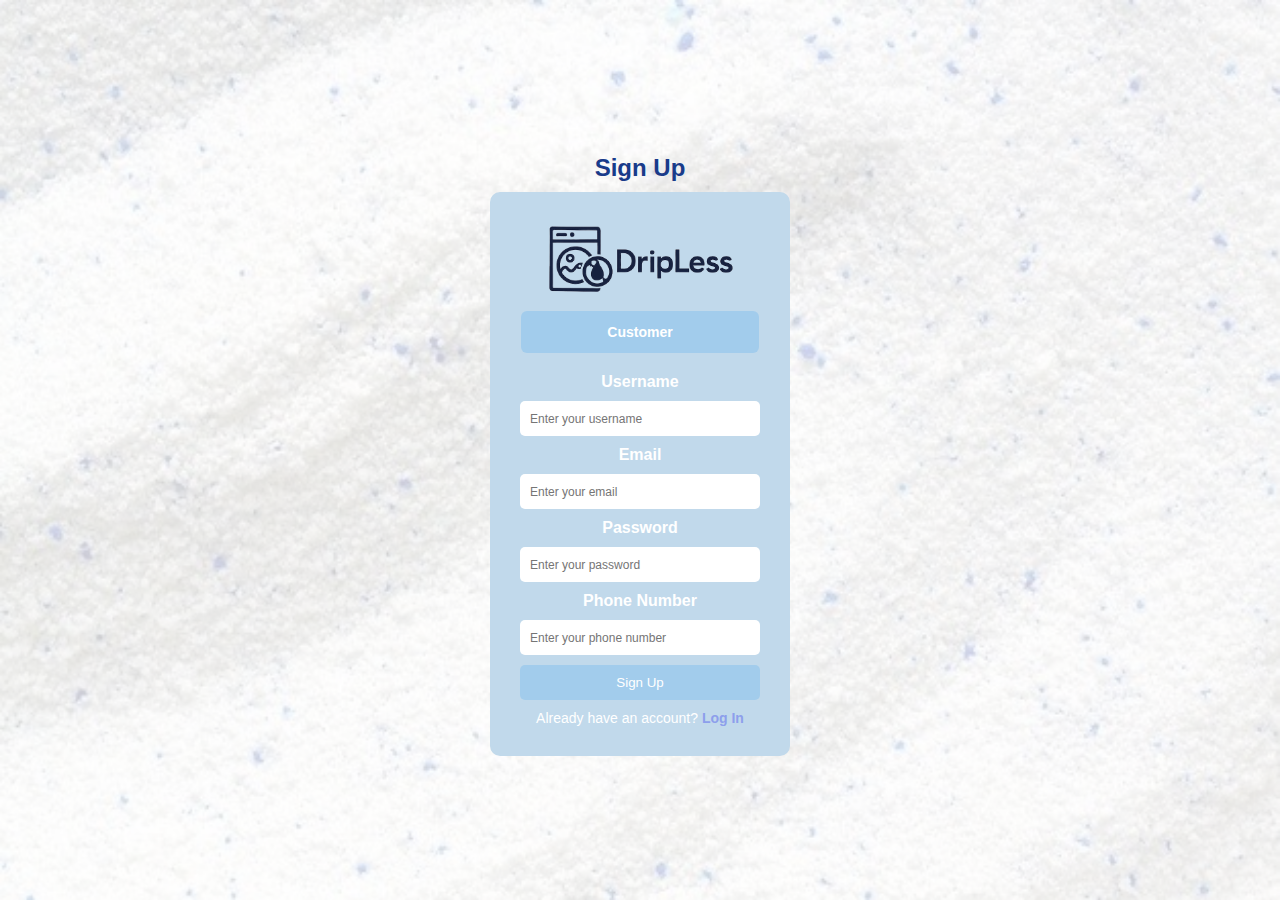
<file: signup_customer.html>
<!DOCTYPE html>
<html lang="en">
<head>
    <meta charset="UTF-8">
    <meta name="viewport" content="width=device-width, initial-scale=1.0">
    <title>Sign Up</title>
    <link rel="stylesheet" href="common1.css">
    <link rel="stylesheet" href="signup_customer.css">
    <style>
      .role-selection {
            display: flex;
            justify-content: center;
            gap: 20px;
            margin: 20px 0;
            margin-top: -5px;
        }

        .role-button, .role-button1 {
        padding: 13px 86px;
        font-size: 14px;
        background-color: #a2ccec;
        color: white;
        border: none;
        border-radius: 6px;
        text-decoration: none;
        font-weight:bold;
        transition: background-color 0.3s;
        }

        .role-button:hover, .role-button1:hover {
            background-color: #6189e6;
            text-decoration: none;
        }

        h2{
            color: #193b8a;
            margin-top: 20px;
        }

        #signupForm{
            font-weight: bold;
        }

    </style>
</head>
<body>
    <img src="gambar/background.png" alt="Website Logo" class="background-image">
    <div class="container">
        <h2>Sign Up</h2>
        <div class="signup-box">
            <img src="gambar/logo.png" alt="Website Logo" class="logosignup">

            <div class="role-selection">
                <a href="sign_up.html" class="role-button1">Customer</a>
            </div>

            <!-- Form -->
            <form id="signupForm">
                <label>Username</label>
                <input type="text" id="username" placeholder="Enter your username" required>
            
                <label>Email</label>
                <input type="email" id="email" placeholder="Enter your email" required>
            
                <label>Password</label>
                <input type="password" id="password" placeholder="Enter your password" required>
            
                <label>Phone Number</label>
                <input type="tel" id="phone" placeholder="Enter your phone number" required maxlength="13" 
                    oninput="validatePhoneNumber(this)">
            
                <button type="submit">Sign Up</button>
            </form>

            <p>Already have an account? <a href="login.html">Log In</a></p>
        </div>
    </div>

    <script>
        function validatePhoneNumber(input) {
            // Hapus karakter non-numeric
            input.value = input.value.replace(/\D/g, '');

            // Batasi panjang maksimal 13 angka
            if (input.value.length > 13) {
                input.value = input.value.slice(0, 13);
            }
        }

        document.getElementById("signupForm").addEventListener("submit", function(event) {
            event.preventDefault();
        
            let username = document.getElementById("username").value;
            let email = document.getElementById("email").value;
            let password = document.getElementById("password").value;
            let phone = document.getElementById("phone").value;
        
            if (username && email && password && phone.length <= 13) {
                // Kirim data ke server
                fetch("signup_customer.php", {
                    method: "POST",
                    body: new URLSearchParams({
                        username: username,
                        email: email,
                        password: password,
                        phone: phone
                    }),
                    headers: {
                        'Content-Type': 'application/x-www-form-urlencoded'
                    }
                })
                .then(response => response.text())
                .then(data => {
                    if (data === "success") {
                        window.location.href = "login.html";
                    } else {
                        alert("Error during signup: " + data);
                    }
                })
                .catch(error => alert("An error occurred: " + error));
            } else {
                alert("Please fill in all fields correctly.");
            }
        });
        
    </script>
</body>
</html>
</file>
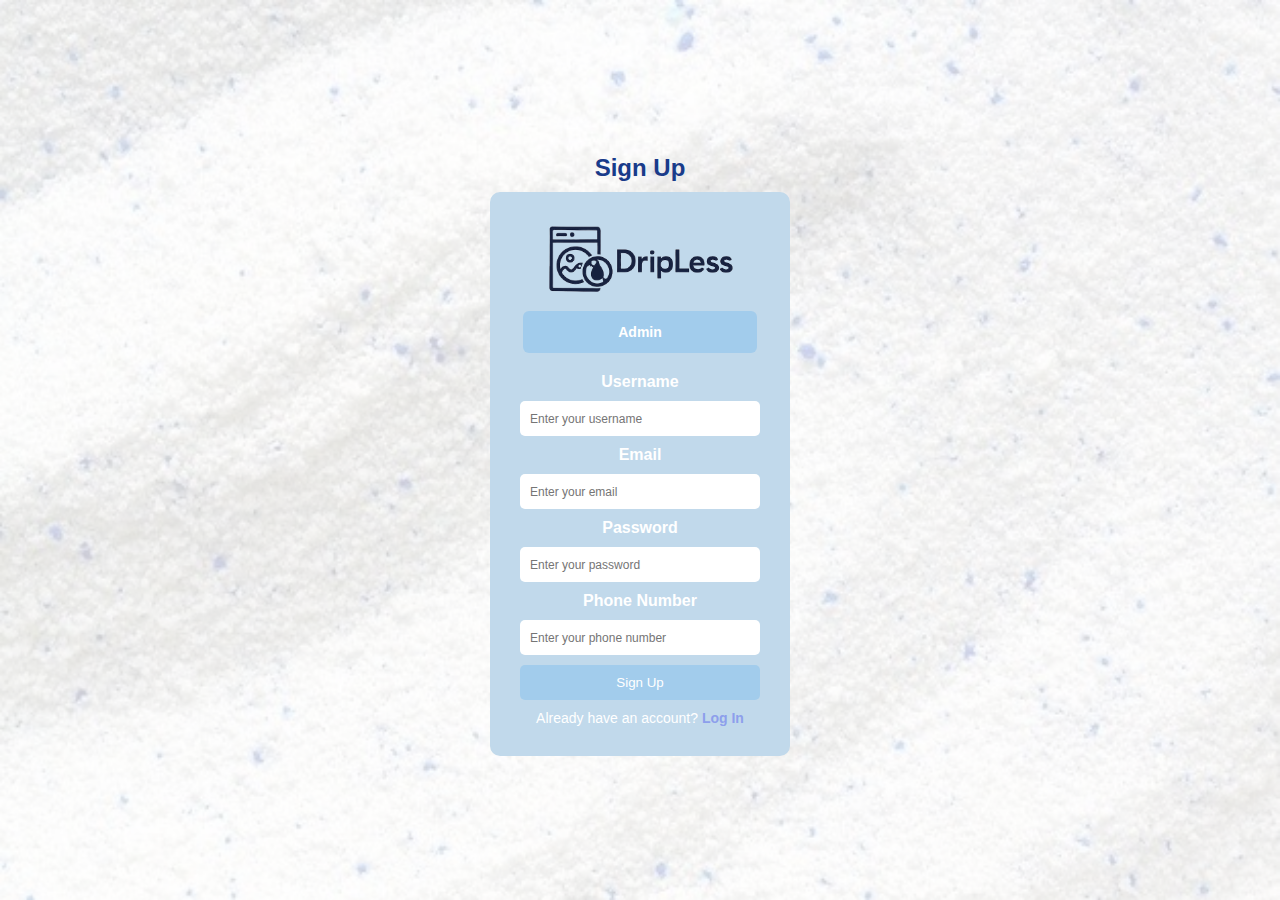
<file: signup_owner.html>
<!DOCTYPE html>
<html lang="en">
<head>
    <meta charset="UTF-8">
    <meta name="viewport" content="width=device-width, initial-scale=1.0">
    <title>Sign Up</title>
    <link rel="stylesheet" href="common1.css">
    <link rel="stylesheet" href="signup_customer.css">
    <style>
      .role-selection {
            display: flex;
            justify-content: center;
            gap: 20px;
            margin: 20px 0;
            margin-top: -5px;
        }

        .role-button, .role-button1 {
        padding: 13px 95px;
        font-size: 14px;
        background-color: #a2ccec;
        color: white;
        border: none;
        border-radius: 6px;
        text-decoration: none;
        font-weight:bold;
        transition: background-color 0.3s;
        }

        .role-button:hover, .role-button1:hover {
            background-color: #6189e6;
            text-decoration: none;
        }

        h2{
            color: #193b8a;
            margin-top: 20px;
        }

        #signupForm{
            font-weight: bold;
        }

    </style>
</head>
<body>
    <img src="gambar/background.png" alt="Website Logo" class="background-image">
    <div class="container">
        <h2>Sign Up</h2>
        <div class="signup-box">
            <img src="gambar/logo.png" alt="Website Logo" class="logosignup">

            <div class="role-selection">
                <a href="sign_up.html" class="role-button1">Admin</a>
            </div>

            <!-- Form -->
            <form id="signupForm">
                <label>Username</label>
                <input type="text" id="username" placeholder="Enter your username" required>
            
                <label>Email</label>
                <input type="email" id="email" placeholder="Enter your email" required>
            
                <label>Password</label>
                <input type="password" id="password" placeholder="Enter your password" required>
            
                <label>Phone Number</label>
                <input type="tel" id="phone" placeholder="Enter your phone number" required maxlength="13" 
                    oninput="validatePhoneNumber(this)">
            
                <button type="submit">Sign Up</button>
            </form>

            <p>Already have an account? <a href="login.html">Log In</a></p>
        </div>
    </div>

    <script>
        function validatePhoneNumber(input) {
            // Hapus karakter non-numeric
            input.value = input.value.replace(/\D/g, '');

            // Batasi panjang maksimal 13 angka
            if (input.value.length > 13) {
                input.value = input.value.slice(0, 13);
            }
        }

        document.getElementById("signupForm").addEventListener("submit", function(event) {
            event.preventDefault(); // Mencegah form melakukan submit default

            // Validasi input
            let username = document.getElementById("username").value;
            let email = document.getElementById("email").value;
            let password = document.getElementById("password").value;
            let phone = document.getElementById("phone").value;

            if (username && email && password && phone.length <= 13) {
               // Kirim data ke server
               fetch("signup_owner.php", {
                method: "POST",
                body: new URLSearchParams({
                    username: username,
                    email: email,
                    password: password,
                    phone: phone
                }),
                headers: {
                    'Content-Type': 'application/x-www-form-urlencoded'
                }
            })
            .then(response => response.text())
            .then(data => {
                if (data === "success") {
                    window.location.href = "login.html";
                } else {
                    alert("Error during signup: " + data);
                }
            })
            .catch(error => alert("An error occurred: " + error));
            } else {
                alert("Please fill in all fields correctly.");
            }
        });
    </script>
</body>
</html>
</file>
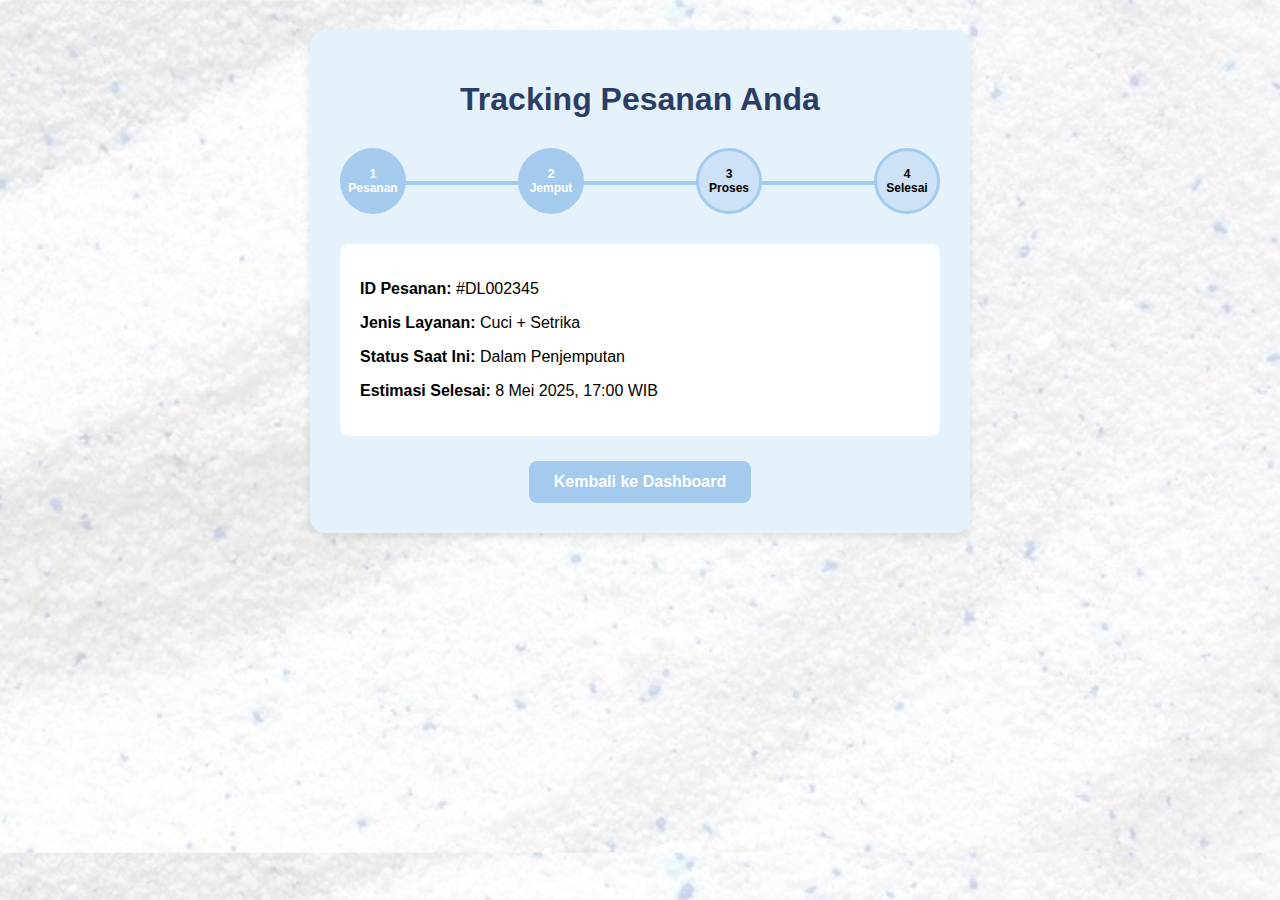
<file: tracking.html>
<!DOCTYPE html>
<html lang="id">
<head>
  <meta charset="UTF-8">
  <title>Tracking Pesanan - DripLess</title>
  <style>
    body {
      font-family: 'Segoe UI', sans-serif;
      background-image: url('background.png');
      background-size: cover;
      margin: 0;
      padding: 0;
    }

    .container {
      max-width: 600px;
      background-color: #e6f2fb;
      margin: 30px auto;
      padding: 30px;
      border-radius: 15px;
      box-shadow: 0 4px 8px rgba(0,0,0,0.1);
      text-align: center;
    }

    .logo-container {
      display: flex;
      justify-content: center;
      margin-bottom: 15px;
    }

    .logo {
      width: 60px;
    }

    h1 {
      color: #2a3d66;
      margin-bottom: 25px;
    }

    .progress-container {
      display: flex;
      justify-content: space-between;
      margin: 30px 0;
      position: relative;
    }

    .progress-container::before {
      content: '';
      position: absolute;
      top: 50%;
      left: 8%;
      width: 84%;
      height: 4px;
      background-color: #a4cbee;
      z-index: 0;
    }

    .step {
      background-color: #cde2f7;
      border: 3px solid #a4cbee;
      border-radius: 50%;
      width: 60px;
      height: 60px;
      z-index: 1;
      position: relative;
      display: flex;
      align-items: center;
      justify-content: center;
      font-size: 12px;
      font-weight: bold;
    }

    .step.active {
      background-color: #a4cbee;
      color: white;
    }

    .status-info {
      background-color: #fff;
      padding: 20px;
      border-radius: 10px;
      margin-top: 25px;
      text-align: left;
    }

    .back-btn {
      display: inline-block;
      margin-top: 25px;
      padding: 12px 25px;
      background-color: #a4cbee;
      color: white;
      text-decoration: none;
      border-radius: 8px;
      font-weight: bold;
    }

    .back-btn:hover {
      background-color: #90b8dd;
    }
  </style>
</head>
<body>
  <div class="container">
    <h1>Tracking Pesanan Anda</h1>

    <div class="progress-container">
      <div class="step active">1<br>Pesanan</div>
      <div class="step active">2<br>Jemput</div>
      <div class="step">3<br>Proses</div>
      <div class="step">4<br>Selesai</div>
    </div>

    <div class="status-info">
      <p><strong>ID Pesanan:</strong> #DL002345</p>
      <p><strong>Jenis Layanan:</strong> Cuci + Setrika</p>
      <p><strong>Status Saat Ini:</strong> Dalam Penjemputan</p>
      <p><strong>Estimasi Selesai:</strong> 8 Mei 2025, 17:00 WIB</p>
    </div>

    <a href="homepage2.html" class="back-btn">Kembali ke Dashboard</a>
  </div>
</body>
</html>
</file>
<file: index.css>
* {
    margin: 0;
    padding: 0;
    box-sizing: border-box;
    font-family: Arial, sans-serif;
}

.navbar {
    display: flex;
    justify-content: space-between;
    align-items: center;
    padding: 10px 20px;
    background-color: #c1d9eb;
    color: white;
    position: relative;
    z-index: 10; 
}

.title {
    font-size: 16px;
    font-weight: bold;
    color: lightgray;
}

.nav-buttons {
    display: flex;
    gap: 10px;
}

.btn {
    padding: 8px 15px;
    background-color: #8d9fec;
    color: white;
    border: none;
    border-radius: 5px;
    cursor: pointer;
    font-size: 14px;
    transition: 0.3s ease-in-out;
    font-weight: bold;
}

.btn:hover {
    background-color: #6189e6;
}

.background-image {
    position: absolute;
    top: 0;
    left: 0;
    width: 100%;
    height: 100%;
    z-index: -1;
}

.logo-container {
    width: 550px;
    height: 320px;
    border-radius: 50%;
    display: flex;
    justify-content: center;
    align-items: center;
    position: absolute;
    top: 55%;
    left: 50%;
    transform: translate(-50%, -50%);
    z-index: 5;
    transition: transform 0.3s ease-in-out;
    background-color: white;
}

.logo-container:hover {
    transform: translate(-50%, -50%) scale(1.05);
}

.logo-img {
    width: 90%;
    height: 63%;
}

a{
    text-decoration: none;
    color: white;
}
</file>
<file: homepage.css>
body {
    font-family: 'Segoe UI', sans-serif;
    background-image: url('background.png'); /* sama seperti halaman login */
    background-size: cover;
    margin: 0;
    padding: 0;
  }
  
  .container {
    max-width: 1000px;
    margin: 0 auto;
    padding: 20px;
  }
  
  header {
    display: flex;
    align-items: center;
    justify-content: space-between;
    background-color: #cde2f7;
    padding: 8px 10px;
    border-radius: 10px;
    margin-bottom: 20px;
    height: 70px;
  }

  h1{
    padding-left: 190px;
  }

  .logo {
    width: 170px;
    height: 70px;
  }

  a{
    text-decoration: none;
    color: white;
  }
  
  .logout {
    background-color: #a4cbee;
    border: none;
    padding: 10px 20px;
    border-radius: 5px;
    color: #fff;
    cursor: pointer;
    margin-right: 5px;
    font-weight: bold;
  }
  
  .profile-pic{
    height:50px;
    width: 50px;
    margin-left: 150px;
  }
  .status-section {
    display: flex;
    justify-content: space-between;
    gap: 20px;
    margin-bottom: 30px;
  }
  
  .card {
    background-color: #e6f2fb;
    padding: 20px;
    border-radius: 10px;
    flex: 1;
    box-shadow: 0 2px 5px rgba(0,0,0,0.1);
  }
  
  .order-section h2 {
    margin-bottom: 10px;
  }
  
  table {
    width: 100%;
    border-collapse: collapse;
    background-color: #fff;
    border-radius: 8px;
    overflow: hidden;
    table-layout: fixed; /* Ensures all columns have the same width */
  }
  
  th, td {
    padding: 10px;
    text-align: center;
    border-bottom: 1px solid #ddd;
    word-wrap: break-word; /* Ensures long content doesn't overflow */
  }
  
  th {
    width: 20%; /* Set fixed width for each column (adjust as needed) */
  }
  
  td {
    width: 20%; /* Same width for all data columns */
  }  
  
  .cta {
    text-align: center;
    margin-top: 30px;
  }
  
  .pesan-btn {
    background-color: #a4cbee;
    border: none;
    padding: 12px 25px;
    font-size: 16px;
    color: white;
    border-radius: 8px;
    cursor: pointer;
    font-weight: bold;
  }  

  .pesan-btn:hover{
    background-color: #6189e6
  }

  .logout:hover{
    background-color: #6189e6
  }
</file>
<file: common1.css>
* {
    margin: 0;
    padding: 0;
    box-sizing: border-box;
    font-family: "Poppins", sans-serif;
}

/* Background utama */
body {
    display: flex;
    justify-content: center;
    align-items: center;
    height: 100vh;
}

/* Container utama */
.container {
    text-align: center;
}

/* Title */
h2 {
    color: #ffffff;
    margin-bottom: 10px;
}

/* Form Input */
form {
    display: flex;
    flex-direction: column;
    gap: 10px;
    color: white;
}

input {
    padding: 10px;
    border: none;
    color: rgb(0, 0, 0);
    border-radius: 5px;
}

button {
    padding: 10px;
    background-color: #a2ccec; /* Warna coklat tua */
    color: white;
    border: none;
    cursor: pointer;
    border-radius: 5px;
    transition: background 0.3s;
}

button:hover {
    background-color: #6189e6;
}

/* Link */
p {
    margin-top: 10px;
    font-size: 14px;
    color: white;
}

a {
    color: #8d9fec;
    text-decoration: none;
    font-weight: bold;
}

a:hover {
    text-decoration: underline;
}

/* Background image */
.background-image {
    position: absolute;
    top: 0;
    left: 0;
    width: 100%;
    height: 100%;
    z-index: -1;
}

input::placeholder {
    font-size: 12px;
}

#loginForm{
    font-weight: bold;
}
</file>
<file: login.css>
.login-box {
    background-color: #c1d9eb;
    padding: 30px;
    width: 250px;
    border-radius: 10px;
}

.logo {
    width: 100%;
    height: 100%;
    margin-bottom: 15px;
}

a{
    text-decoration: none;
}

a:hover{
  text-decoration: none;
}
</file>
<file: login_customer.css>
/* Kotak utama login */
.login-box {
    background-color: #c1d9eb; 
    padding: 30px;
    width: 250px;
    border-radius: 10px;
}

.logo {
    width: 100%;
    height: 100%;
    margin-bottom: 15px;
}

a{
    text-decoration: none;
}

a:hover{
  text-decoration: none;
}
</file>
<file: sign_up.css>
.signup-box {
    background-color: #c1d9eb;
    padding: 30px;
    width: 300px;
    border-radius: 10px;
    margin-bottom: 10px;
}

.sign-up{
    color: white;
}

.logosignup {
    width: 80%;
    height: 80%;
    margin-bottom: 15px;
}
</file>
<file: signup_customer.css>
.signup-box {
    background-color: #c1d9eb;
    padding: 30px;
    width: 300px;
    border-radius: 10px;
    margin-bottom: 10px;
}

.sign-up{
    color: white;
}

.logosignup {
    width: 80%;
    height: 80%;
    margin-bottom: 15px;
}
</file>
